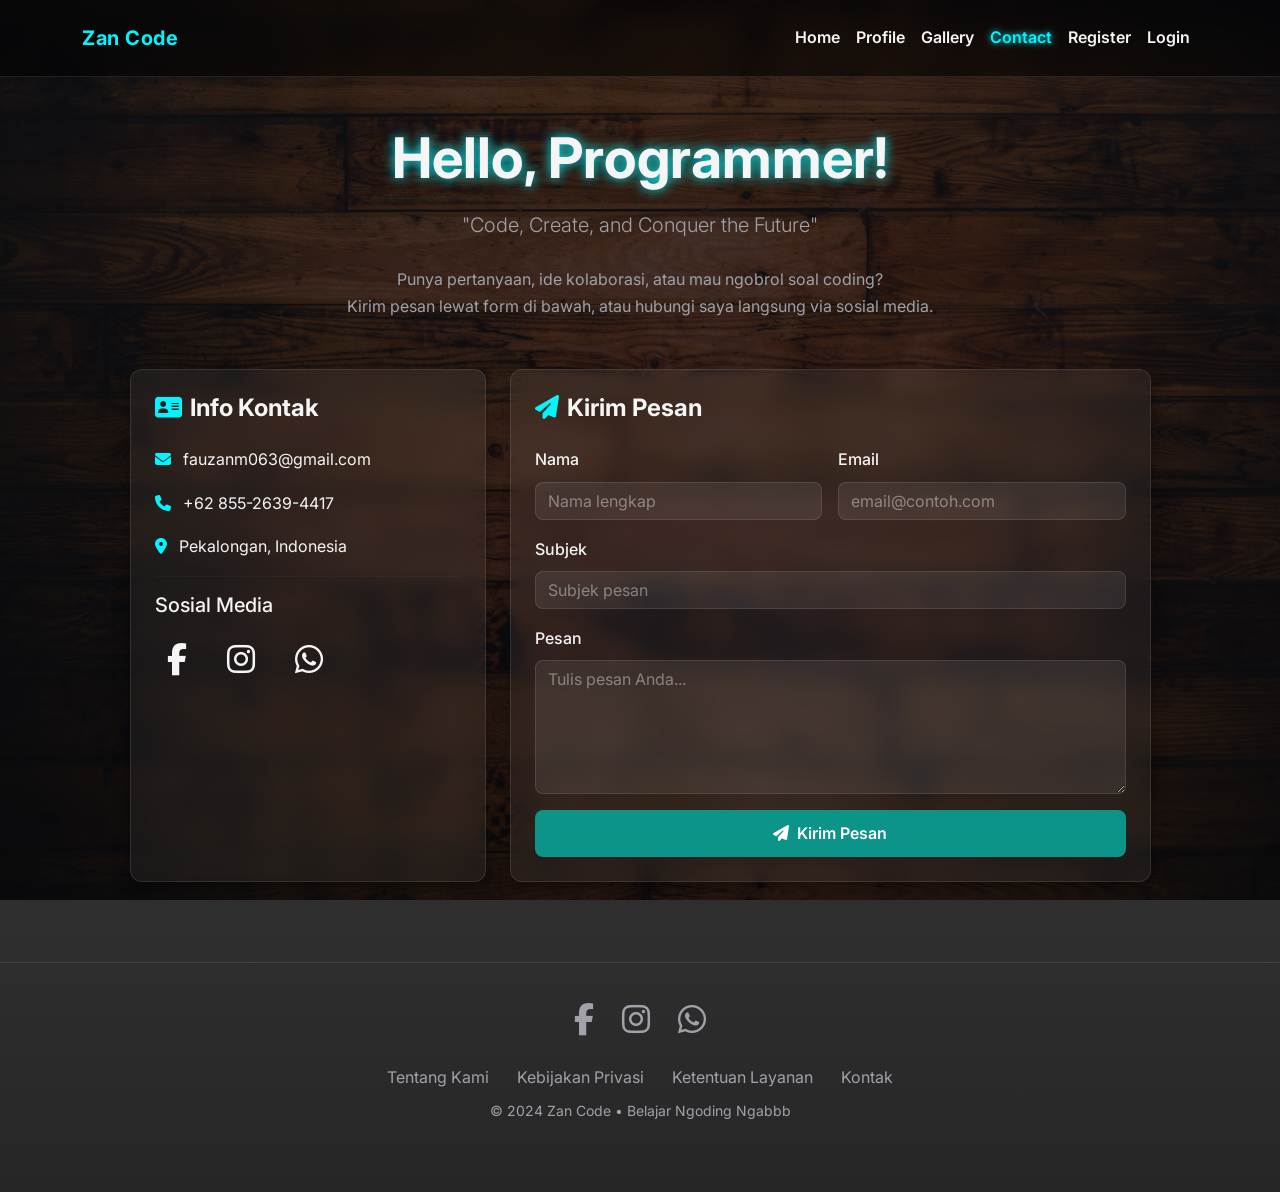
<file: contact.html>
<!doctype html>
<html lang="id">
  <head>
    <meta charset="UTF-8" />
    <meta name="viewport" content="width=device-width, initial-scale=1.0" />
    <title>Contact - Zan Code</title>

    <link rel="stylesheet" href="bootstrap-5.3.3-dist/css/bootstrap.min.css" />
    <link
      href="https://fonts.googleapis.com/css2?family=Inter:wght@400;600;700&display=swap"
      rel="stylesheet"
    />
    <link
      rel="stylesheet"
      href="https://cdnjs.cloudflare.com/ajax/libs/font-awesome/6.5.0/css/all.min.css"
    />
    <link rel="stylesheet" href="css/style.css" />
  </head>

  <body>
    <!-- ===== NAVBAR ===== -->
    <nav class="glass-nav navbar navbar-expand-md navbar-dark sticky-top py-3">
      <div class="container">
        <a class="navbar-brand" href="index.html">Zan Code</a>
        <button
          class="navbar-toggler"
          type="button"
          data-bs-toggle="collapse"
          data-bs-target="#navMenu"
        >
          <span class="navbar-toggler-icon"></span>
        </button>
        <div class="collapse navbar-collapse" id="navMenu">
          <ul class="navbar-nav ms-auto">
            <li class="nav-item">
              <a class="nav-link" href="index.html">Home</a>
            </li>
            <li class="nav-item">
              <a class="nav-link" href="profile.html">Profile</a>
            </li>
            <li class="nav-item">
              <a class="nav-link" href="gallery.html">Gallery</a>
            </li>
            <li class="nav-item">
              <a class="nav-link active" href="contact.html">Contact</a>
            </li>
            <li class="nav-item">
              <a class="nav-link" href="register.html">Register</a>
            </li>
            <li class="nav-item">
              <a class="nav-link" href="login.html">Login</a>
            </li>
          </ul>
        </div>
      </div>
    </nav>

    <!-- ===== HERO CONTACT ===== -->
    <div class="container text-center mt-5 mb-5">
      <h1 class="display-4 fw-bold mb-3" style="text-shadow: 0 0 12px #00f5ff">
        Hello, Programmer!
      </h1>
      <p class="lead mb-4" style="color: var(--text-muted)">
        "Code, Create, and Conquer the Future"
      </p>
      <p class="mb-0">
        Punya pertanyaan, ide kolaborasi, atau mau ngobrol soal coding?<br />
        Kirim pesan lewat form di bawah, atau hubungi saya langsung via sosial
        media.
      </p>
    </div>

    <!-- ===== KONTAK & FORM ===== -->
    <div class="container mb-5">
      <div class="row g-4 justify-content-center">
        <!-- Info Kontak -->
        <div class="col-md-4">
          <div class="glass-card h-100">
            <h4 class="mb-4">
              <i
                class="fas fa-address-card me-2"
                style="color: var(--primary)"
              ></i
              >Info Kontak
            </h4>

            <div class="mb-3">
              <i class="fas fa-envelope me-2" style="color: var(--primary)"></i>
              <span>fauzanm063@gmail.com</span>
            </div>
            <div class="mb-3">
              <i class="fas fa-phone me-2" style="color: var(--primary)"></i>
              <span>+62 855-2639-4417</span>
            </div>
            <div class="mb-3">
              <i
                class="fas fa-map-marker-alt me-2"
                style="color: var(--primary)"
              ></i>
              <span>Pekalongan, Indonesia</span>
            </div>

            <hr style="border-color: var(--glass-border)" />

            <h5 class="mb-3">Sosial Media</h5>
            <div class="d-flex gap-3">
              <a
                href="https://facebook.com/fauzan.ennajmiey"
                class="social-icon"
                ><i class="fab fa-facebook-f"></i
              ></a>
              <a href="https://instagram.com/zan_ozan10" class="social-icon"
                ><i class="fab fa-instagram"></i
              ></a>
              <a href="https://wa.me/6285526394417" class="social-icon"
                ><i class="fab fa-whatsapp"></i
              ></a>
            </div>
          </div>
        </div>

        <!-- Form Kontak -->
        <div class="col-md-7">
          <div class="glass-card h-100">
            <h4 class="mb-4">
              <i
                class="fas fa-paper-plane me-2"
                style="color: var(--primary)"
              ></i
              >Kirim Pesan
            </h4>
            <form>
              <div class="row g-3">
                <div class="col-md-6">
                  <label class="form-label">Nama</label>
                  <input
                    type="text"
                    class="form-control"
                    placeholder="Nama lengkap"
                    required
                  />
                </div>
                <div class="col-md-6">
                  <label class="form-label">Email</label>
                  <input
                    type="email"
                    class="form-control"
                    placeholder="email@contoh.com"
                    required
                  />
                </div>
                <div class="col-12">
                  <label class="form-label">Subjek</label>
                  <input
                    type="text"
                    class="form-control"
                    placeholder="Subjek pesan"
                    required
                  />
                </div>
                <div class="col-12">
                  <label class="form-label">Pesan</label>
                  <textarea
                    class="form-control"
                    rows="5"
                    placeholder="Tulis pesan Anda..."
                    required
                  ></textarea>
                </div>
                <div class="col-12">
                  <button type="submit" class="btn-primary-custom w-100">
                    <i class="fas fa-paper-plane me-2"></i>Kirim Pesan
                  </button>
                </div>
              </div>
            </form>
          </div>
        </div>
      </div>
    </div>

    <!-- ===== FOOTER ===== -->
    <footer class="site-footer">
      <div class="mb-3">
        <a href="https://facebook.com/fauzan.ennajmiey" class="social-icon"
          ><i class="fab fa-facebook-f"></i
        ></a>
        <a href="https://instagram.com/zan_ozan10" class="social-icon"
          ><i class="fab fa-instagram"></i
        ></a>
        <a href="https://wa.me/6285526394417" class="social-icon"
          ><i class="fab fa-whatsapp"></i
        ></a>
      </div>
      <div class="mb-2">
        <a href="#">Tentang Kami</a>
        <a href="#">Kebijakan Privasi</a>
        <a href="#">Ketentuan Layanan</a>
        <a href="contact.html">Kontak</a>
      </div>
      <div class="small">&copy; 2024 Zan Code • Belajar Ngoding Ngabbb</div>
    </footer>

    <script src="bootstrap-5.3.3-dist/js/bootstrap.bundle.min.js"></script>
    <script src="js/script.js"></script>
  </body>
</html>
</file>
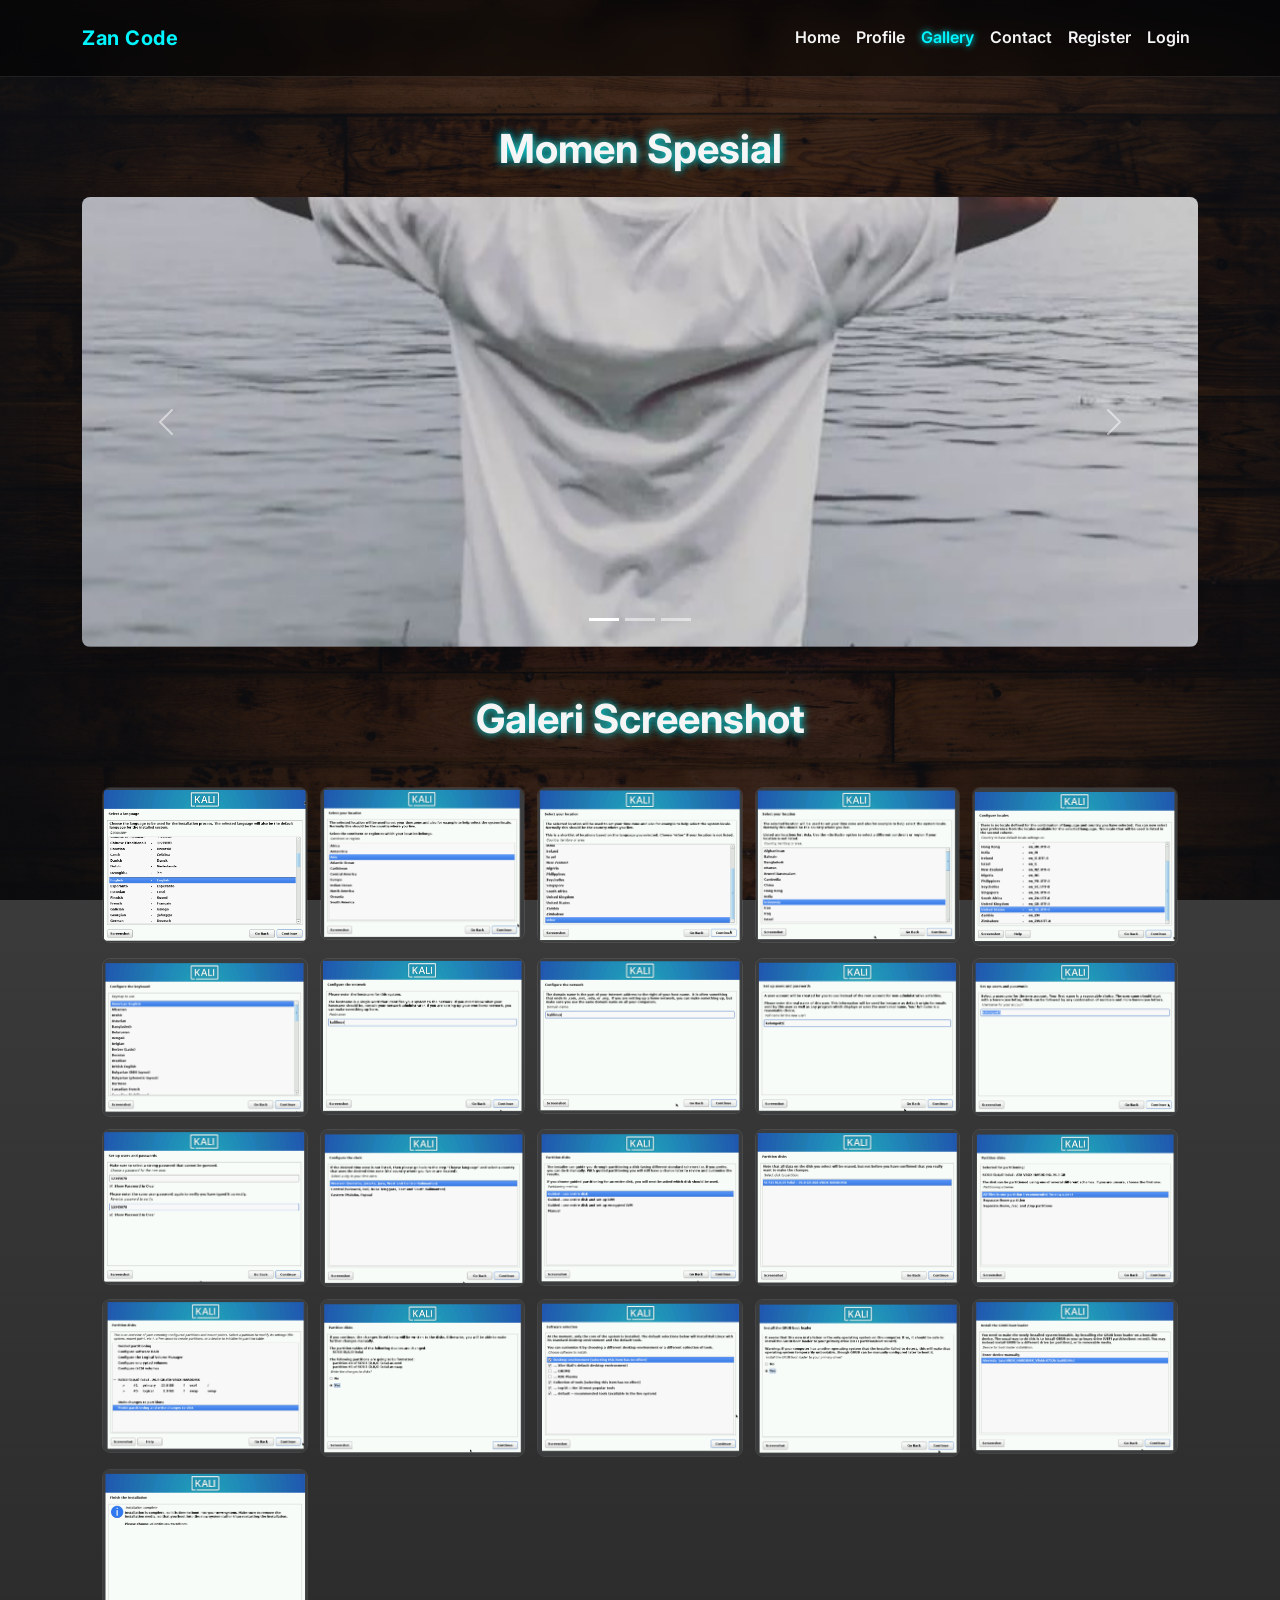
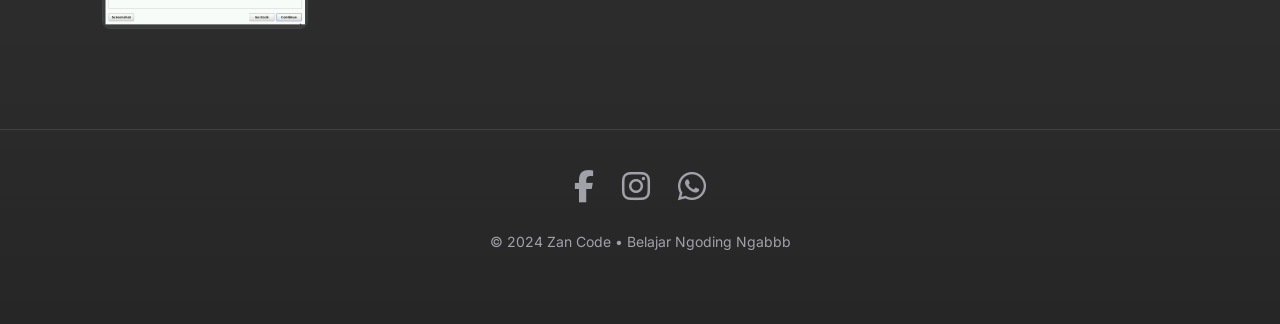
<file: gallery.html>
<!doctype html>
<html lang="id">
  <head>
    <meta charset="UTF-8" />
    <meta name="viewport" content="width=device-width, initial-scale=1.0" />
    <title>Gallery - Zan Code</title>

    <link rel="stylesheet" href="bootstrap-5.3.3-dist/css/bootstrap.min.css" />
    <link
      href="https://fonts.googleapis.com/css2?family=Inter:wght@400;600;700&display=swap"
      rel="stylesheet"
    />
    <link
      rel="stylesheet"
      href="https://cdnjs.cloudflare.com/ajax/libs/font-awesome/6.5.0/css/all.min.css"
    />
    <link rel="stylesheet" href="css/style.css" />

    <style>
      /* Carousel responsif */
      .carousel-inner img {
        height: 450px;
        object-fit: cover;
      }
      @media (max-width: 768px) {
        .carousel-inner img {
          height: 220px;
        }
      }
    </style>
  </head>

  <body>
    <!-- ===== NAVBAR ===== -->
    <nav class="glass-nav navbar navbar-expand-md navbar-dark sticky-top py-3">
      <div class="container">
        <a class="navbar-brand" href="index.html">Zan Code</a>
        <button
          class="navbar-toggler"
          type="button"
          data-bs-toggle="collapse"
          data-bs-target="#navMenu"
        >
          <span class="navbar-toggler-icon"></span>
        </button>
        <div class="collapse navbar-collapse" id="navMenu">
          <ul class="navbar-nav ms-auto">
            <li class="nav-item">
              <a class="nav-link" href="index.html">Home</a>
            </li>
            <li class="nav-item">
              <a class="nav-link" href="profile.html">Profile</a>
            </li>
            <li class="nav-item">
              <a class="nav-link active" href="gallery.html">Gallery</a>
            </li>
            <li class="nav-item">
              <a class="nav-link" href="contact.html">Contact</a>
            </li>
            <li class="nav-item">
              <a class="nav-link" href="register.html">Register</a>
            </li>
            <li class="nav-item">
              <a class="nav-link" href="login.html">Login</a>
            </li>
          </ul>
        </div>
      </div>
    </nav>

    <!-- ===== CAROUSEL UTAMA ===== -->
    <div class="container mt-5">
      <h1 class="text-center mb-4">Momen Spesial</h1>
      <div id="heroCarousel" class="carousel slide" data-bs-ride="carousel">
        <div class="carousel-indicators">
          <button
            type="button"
            data-bs-target="#heroCarousel"
            data-bs-slide-to="0"
            class="active"
          ></button>
          <button
            type="button"
            data-bs-target="#heroCarousel"
            data-bs-slide-to="1"
          ></button>
          <button
            type="button"
            data-bs-target="#heroCarousel"
            data-bs-slide-to="2"
          ></button>
        </div>
        <div class="carousel-inner rounded-3 shadow-lg">
          <div class="carousel-item active">
            <img src="img/pp1.jpg" alt="Slide 1" class="d-block w-100" />
          </div>
          <div class="carousel-item">
            <img src="img/pp2.jpg" alt="Slide 2" class="d-block w-100" />
          </div>
          <div class="carousel-item">
            <img src="img/pp3.jpg" alt="Slide 3" class="d-block w-100" />
          </div>
        </div>
        <button
          class="carousel-control-prev"
          type="button"
          data-bs-target="#heroCarousel"
          data-bs-slide="prev"
        >
          <span class="carousel-control-prev-icon"></span>
        </button>
        <button
          class="carousel-control-next"
          type="button"
          data-bs-target="#heroCarousel"
          data-bs-slide="next"
        >
          <span class="carousel-control-next-icon"></span>
        </button>
      </div>
    </div>

    <!-- ===== GALLERY GRID ===== -->
    <div class="container mt-5">
      <h1 class="text-center mb-4">Galeri Screenshot</h1>
      <div class="gallery">
        <img src="img/Screenshot_1.png" alt="Foto 1" />
        <img src="img/Screenshot_2.png" alt="Foto 2" />
        <img src="img/Screenshot_3.png" alt="Foto 3" />
        <img src="img/Screenshot_4.png" alt="Foto 4" />
        <img src="img/Screenshot_5.png" alt="Foto 5" />
        <img src="img/Screenshot_6.png" alt="Foto 6" />
        <img src="img/Screenshot_7.png" alt="Foto 7" />
        <img src="img/Screenshot_8.png" alt="Foto 8" />
        <img src="img/Screenshot_9.png" alt="Foto 9" />
        <img src="img/Screenshot_10.png" alt="Foto 10" />
        <img src="img/Screenshot_11.png" alt="Foto 11" />
        <img src="img/Screenshot_12.png" alt="Foto 12" />
        <img src="img/Screenshot_13.png" alt="Foto 13" />
        <img src="img/Screenshot_14.png" alt="Foto 14" />
        <img src="img/Screenshot_15.png" alt="Foto 15" />
        <img src="img/Screenshot_16.png" alt="Foto 16" />
        <img src="img/Screenshot_17.png" alt="Foto 17" />
        <img src="img/Screenshot_18.png" alt="Foto 18" />
        <img src="img/Screenshot_19.png" alt="Foto 19" />
        <img src="img/Screenshot_20.png" alt="Foto 20" />
        <img src="img/Screenshot_21.png" alt="Foto 21" />
      </div>
    </div>

    <!-- ===== FOOTER ===== -->
    <footer class="site-footer">
      <div class="mb-3">
        <a href="https://facebook.com/fauzan.ennajmiey" class="social-icon"
          ><i class="fab fa-facebook-f"></i
        ></a>
        <a href="https://instagram.com/zan_ozan10" class="social-icon"
          ><i class="fab fa-instagram"></i
        ></a>
        <a href="https://wa.me/6285526394417" class="social-icon"
          ><i class="fab fa-whatsapp"></i
        ></a>
      </div>
      <div class="small">&copy; 2024 Zan Code • Belajar Ngoding Ngabbb</div>
    </footer>

    <script src="bootstrap-5.3.3-dist/js/bootstrap.bundle.min.js"></script>
    <script src="js/script.js"></script>
  </body>
</html>
</file>
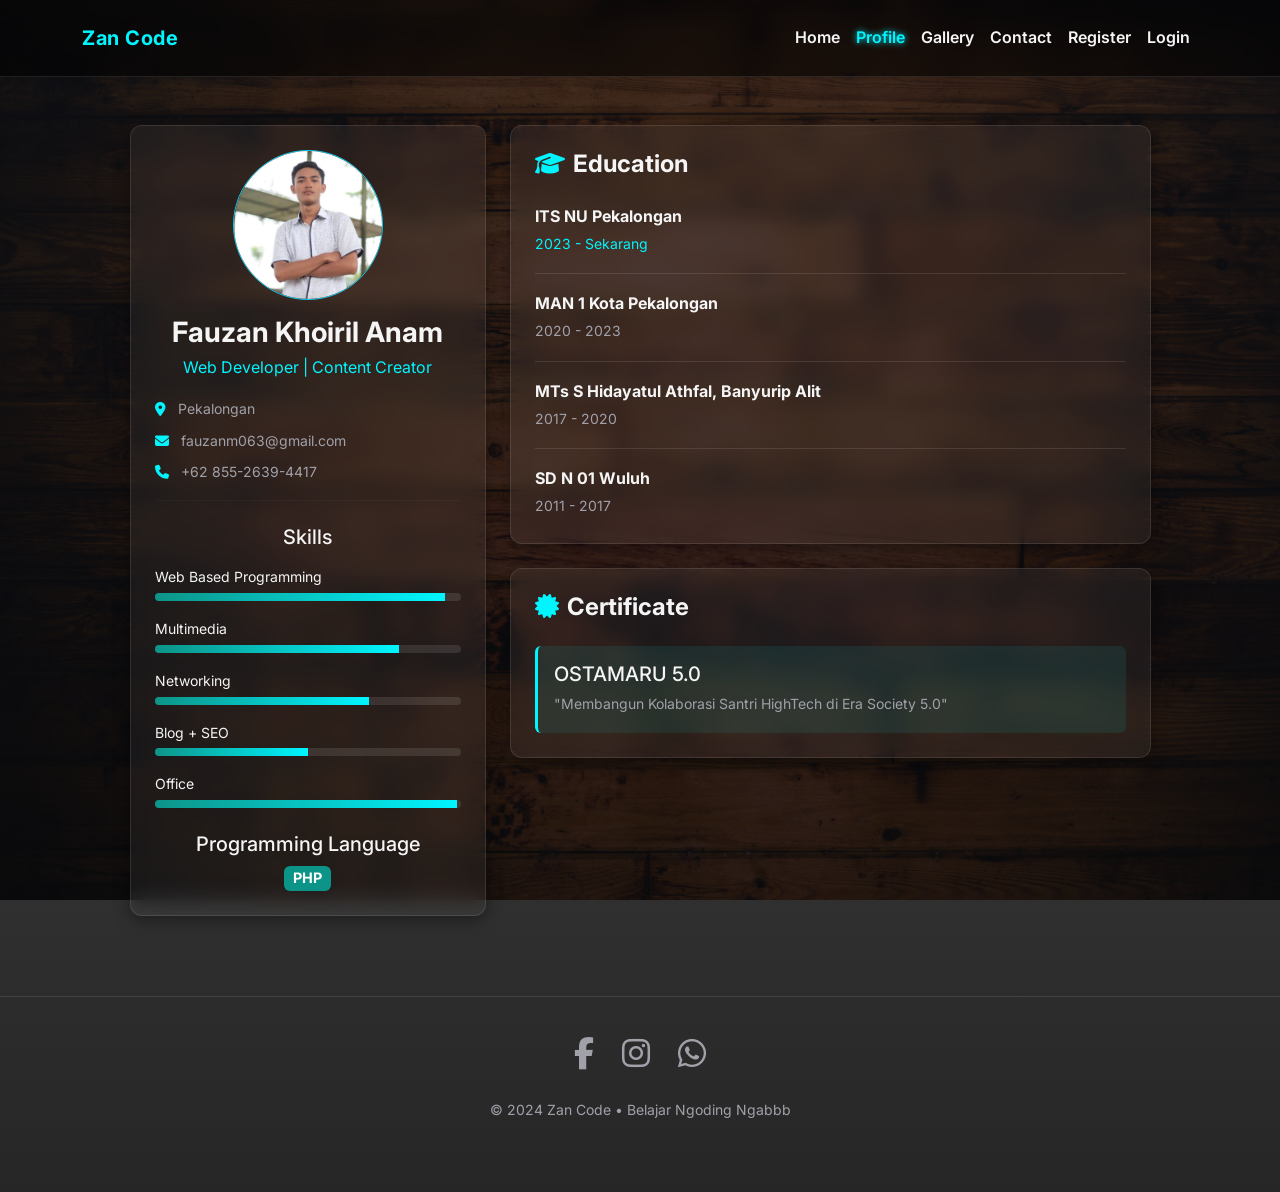
<file: profile.html>
<!doctype html>
<html lang="id">
  <head>
    <meta charset="UTF-8" />
    <meta name="viewport" content="width=device-width, initial-scale=1.0" />
    <title>Profile - Zan Code</title>

    <link rel="stylesheet" href="bootstrap-5.3.3-dist/css/bootstrap.min.css" />
    <link
      href="https://fonts.googleapis.com/css2?family=Inter:wght@400;600;700&display=swap"
      rel="stylesheet"
    />
    <link
      rel="stylesheet"
      href="https://cdnjs.cloudflare.com/ajax/libs/font-awesome/6.5.0/css/all.min.css"
    />
    <link rel="stylesheet" href="css/style.css" />
  </head>

  <body>
    <!-- ===== NAVBAR ===== -->
    <nav class="glass-nav navbar navbar-expand-md navbar-dark sticky-top py-3">
      <div class="container">
        <a class="navbar-brand" href="index.html">Zan Code</a>
        <button
          class="navbar-toggler"
          type="button"
          data-bs-toggle="collapse"
          data-bs-target="#navMenu"
        >
          <span class="navbar-toggler-icon"></span>
        </button>
        <div class="collapse navbar-collapse" id="navMenu">
          <ul class="navbar-nav ms-auto">
            <li class="nav-item">
              <a class="nav-link" href="index.html">Home</a>
            </li>
            <li class="nav-item">
              <a class="nav-link active" href="profile.html">Profile</a>
            </li>
            <li class="nav-item">
              <a class="nav-link" href="gallery.html">Gallery</a>
            </li>
            <li class="nav-item">
              <a class="nav-link" href="contact.html">Contact</a>
            </li>
            <li class="nav-item">
              <a class="nav-link" href="register.html">Register</a>
            </li>
            <li class="nav-item">
              <a class="nav-link" href="login.html">Login</a>
            </li>
          </ul>
        </div>
      </div>
    </nav>

    <!-- ===== PROFILE CONTENT ===== -->
    <div class="container my-5">
      <div class="row justify-content-center g-4">
        <!-- Kolom Kiri -->
        <div class="col-md-4">
          <div class="glass-card text-center">
            <img
              src="img/pp.jpg"
              class="rounded-circle mb-3 border border-info"
              alt="Profile Picture"
              style="width: 150px; height: 150px; object-fit: cover"
            />
            <h3 class="fw-bold mb-1">Fauzan Khoiril Anam</h3>
            <p class="mb-3" style="color: var(--primary)">
              Web Developer | Content Creator
            </p>

            <ul class="list-unstyled text-start small">
              <li class="mb-2">
                <i
                  class="fas fa-map-marker-alt me-2"
                  style="color: var(--primary)"
                ></i>
                <span style="color: var(--text-muted)">Pekalongan</span>
              </li>
              <li class="mb-2">
                <i
                  class="fas fa-envelope me-2"
                  style="color: var(--primary)"
                ></i>
                <span style="color: var(--text-muted)"
                  >fauzanm063@gmail.com</span
                >
              </li>
              <li class="mb-2">
                <i class="fas fa-phone me-2" style="color: var(--primary)"></i>
                <span style="color: var(--text-muted)">+62 855-2639-4417</span>
              </li>
            </ul>

            <hr style="border-color: var(--glass-border)" />

            <h5 class="mt-4 mb-3">Skills</h5>
            <div class="text-start small">
              <p class="mb-1" style="color: var(--text-light)">
                Web Based Programming
              </p>
              <div class="progress mb-3 skill-bar">
                <div class="progress-bar" style="width: 95%"></div>
              </div>

              <p class="mb-1" style="color: var(--text-light)">Multimedia</p>
              <div class="progress mb-3 skill-bar">
                <div class="progress-bar" style="width: 80%"></div>
              </div>

              <p class="mb-1" style="color: var(--text-light)">Networking</p>
              <div class="progress mb-3 skill-bar">
                <div class="progress-bar" style="width: 70%"></div>
              </div>

              <p class="mb-1" style="color: var(--text-light)">Blog + SEO</p>
              <div class="progress mb-3 skill-bar">
                <div class="progress-bar" style="width: 50%"></div>
              </div>

              <p class="mb-1" style="color: var(--text-light)">Office</p>
              <div class="progress mb-3 skill-bar">
                <div class="progress-bar" style="width: 99%"></div>
              </div>
            </div>

            <h5 class="mt-4 mb-2">Programming Language</h5>
            <span
              class="badge"
              style="background: var(--secondary); font-size: 0.9rem"
              >PHP</span
            >
          </div>
        </div>

        <!-- Kolom Kanan -->
        <div class="col-md-7">
          <!-- Education -->
          <div class="glass-card mb-4">
            <h4 class="fw-bold mb-4">
              <i
                class="fas fa-graduation-cap me-2"
                style="color: var(--primary)"
              ></i
              >Education
            </h4>
            <ul class="list-unstyled mb-0">
              <li
                class="mb-3 pb-3"
                style="border-bottom: 1px solid var(--glass-border)"
              >
                <strong>ITS NU Pekalongan</strong><br />
                <small style="color: var(--primary)">2023 - Sekarang</small>
              </li>
              <li
                class="mb-3 pb-3"
                style="border-bottom: 1px solid var(--glass-border)"
              >
                <strong>MAN 1 Kota Pekalongan</strong><br />
                <small style="color: var(--text-muted)">2020 - 2023</small>
              </li>
              <li
                class="mb-3 pb-3"
                style="border-bottom: 1px solid var(--glass-border)"
              >
                <strong>MTs S Hidayatul Athfal, Banyurip Alit</strong><br />
                <small style="color: var(--text-muted)">2017 - 2020</small>
              </li>
              <li>
                <strong>SD N 01 Wuluh</strong><br />
                <small style="color: var(--text-muted)">2011 - 2017</small>
              </li>
            </ul>
          </div>

          <!-- Certificate -->
          <div class="glass-card">
            <h4 class="fw-bold mb-4">
              <i
                class="fas fa-certificate me-2"
                style="color: var(--primary)"
              ></i
              >Certificate
            </h4>
            <div
              class="p-3 rounded"
              style="
                background: rgba(0, 245, 255, 0.08);
                border-left: 3px solid var(--primary);
              "
            >
              <h5 class="mb-1">OSTAMARU 5.0</h5>
              <small style="color: var(--text-muted)"
                >"Membangun Kolaborasi Santri HighTech di Era Society
                5.0"</small
              >
            </div>
          </div>
        </div>
      </div>
    </div>

    <!-- ===== FOOTER ===== -->
    <footer class="site-footer">
      <div class="mb-3">
        <a href="https://facebook.com/fauzan.ennajmiey" class="social-icon"
          ><i class="fab fa-facebook-f"></i
        ></a>
        <a href="https://instagram.com/zan_ozan10" class="social-icon"
          ><i class="fab fa-instagram"></i
        ></a>
        <a href="https://wa.me/6285526394417" class="social-icon"
          ><i class="fab fa-whatsapp"></i
        ></a>
      </div>
      <div class="small">&copy; 2024 Zan Code • Belajar Ngoding Ngabbb</div>
    </footer>

    <script src="bootstrap-5.3.3-dist/js/bootstrap.bundle.min.js"></script>
    <script src="js/script.js"></script>
  </body>
</html>
</file>
<file: css/style.css>
/* ================= GLOBAL ================= */
:root {
  --primary: #00f5ff;
  --secondary: #0d9488;
  --bg-dark: #0a0e14;
  --text-light: #f5f5f5;
  --text-muted: #a1a1aa;
  --glass-bg: rgba(0, 0, 0, 0.55);
  --glass-border: rgba(255, 255, 255, 0.1);
}

* {
  box-sizing: border-box;
}

body {
  font-family: "Inter", sans-serif;
  line-height: 1.7;
  margin: 0;
  min-height: 100vh;
  color: var(--text-light);
  background:
    linear-gradient(rgba(0, 0, 0, 0.7), rgba(0, 0, 0, 0.85)),
    url("../img/keith-misner-h0Vxgz5tyXA-unsplash.jpg") center/cover fixed;
  padding-bottom: 40px;
}

h1,
h2,
h3,
h4 {
  font-weight: 700;
  color: var(--text-light);
}

h1 {
  font-size: clamp(1.8rem, 4vw, 2.5rem);
  margin-top: 40px;
  margin-bottom: 20px;
  text-shadow: 0 0 8px var(--primary);
}

h2 {
  font-size: clamp(1.4rem, 3vw, 1.8rem);
  text-shadow: 0 0 6px var(--primary);
}

p {
  color: var(--text-muted);
}

a {
  text-decoration: none;
  color: var(--primary);
}

/* ================= NAVBAR ================= */
.glass-nav {
  backdrop-filter: blur(12px);
  -webkit-backdrop-filter: blur(12px);
  background: var(--glass-bg);
  border-bottom: 1px solid var(--glass-border);
}

.navbar-brand {
  color: var(--primary) !important;
  font-weight: 700;
  letter-spacing: 0.5px;
}

.nav-link {
  font-weight: 600;
  color: var(--text-light) !important;
  transition: 0.3s;
}

.nav-link:hover,
.nav-link.active {
  color: var(--primary) !important;
  text-shadow: 0 0 6px var(--primary);
}

/* ================= CARD / GLASS BOX ================= */
.glass-card {
  background: rgba(255, 255, 255, 0.05);
  -webkit-backdrop-filter: blur(10px);
  backdrop-filter: blur(10px);
  border: 1px solid var(--glass-border);
  border-radius: 12px;
  padding: 24px;
  box-shadow: 0 4px 16px rgba(0, 0, 0, 0.4);
}

/* ================= FORM ================= */
.form-container {
  width: 100%;
  max-width: 500px;
  background: rgba(0, 0, 0, 0.55);
  -webkit-backdrop-filter: blur(10px);
  backdrop-filter: blur(10px);
  padding: 30px;
  border-radius: 12px;
  border: 1px solid var(--glass-border);
  margin-top: 40px;
}

.form-control,
.form-select {
  background: rgba(255, 255, 255, 0.08);
  border: 1px solid var(--glass-border);
  color: var(--text-light);
  border-radius: 8px;
}

.form-control:focus,
.form-select:focus {
  background: rgba(255, 255, 255, 0.12);
  border-color: var(--primary);
  box-shadow: 0 0 0 0.2rem rgba(0, 245, 255, 0.25);
  color: var(--text-light);
}

.form-control::placeholder {
  color: rgba(255, 255, 255, 0.4);
}

.form-label {
  color: var(--text-light);
  font-weight: 500;
}

/* ================= BUTTON ================= */
.btn-primary-custom {
  background: var(--secondary);
  border: none;
  color: #fff;
  font-weight: 600;
  padding: 10px 24px;
  border-radius: 8px;
  transition: 0.3s;
}

.btn-primary-custom:hover {
  background: var(--primary);
  color: #0a0e14;
  box-shadow: 0 0 12px var(--primary);
}

.btn-outline-custom {
  background: transparent;
  border: 1px solid var(--primary);
  color: var(--primary);
  font-weight: 600;
  padding: 10px 24px;
  border-radius: 8px;
  transition: 0.3s;
}

.btn-outline-custom:hover {
  background: var(--primary);
  color: #0a0e14;
}

/* ================= GALLERY ================= */
.gallery {
  display: grid;
  grid-template-columns: repeat(auto-fill, minmax(200px, 1fr));
  gap: 12px;
  padding: 20px;
}

.gallery img {
  width: 100%;
  border-radius: 8px;
  transition:
    transform 0.3s,
    box-shadow 0.3s;
  cursor: zoom-in;
  border: 1px solid var(--glass-border);
}

.gallery img:hover {
  transform: scale(1.05);
  box-shadow: 0 0 16px var(--primary);
}

/* ================= PROGRESS BAR (SKILL) ================= */
.skill-bar {
  height: 8px;
  background: rgba(255, 255, 255, 0.1);
  border-radius: 4px;
  overflow: hidden;
}

.progress-bar {
  background: linear-gradient(90deg, var(--secondary), var(--primary));
}

/* ================= FOOTER ================= */
.site-footer {
  margin-top: 80px;
  padding: 30px 0;
  text-align: center;
  border-top: 1px solid var(--glass-border);
  color: var(--text-muted);
}

.site-footer a {
  color: var(--text-muted);
  margin: 0 12px;
  transition: 0.3s;
}

.site-footer a:hover {
  color: var(--primary);
  text-shadow: 0 0 6px var(--primary);
}

.social-icon {
  font-size: 2rem;
  color: var(--text-light);
  margin: 0 12px;
  transition: 0.3s;
}

.social-icon:hover {
  color: var(--primary);
  text-shadow: 0 0 12px var(--primary);
  transform: scale(1.15);
}

/* ================= RESPONSIVE ================= */
@media (max-width: 768px) {
  .gallery {
    grid-template-columns: repeat(auto-fill, minmax(140px, 1fr));
    gap: 8px;
  }
  .form-container {
    padding: 20px;
    margin: 20px 15px;
  }
  .glass-card {
    padding: 18px;
  }
  h1 {
    margin-top: 24px;
  }
}
</file>
